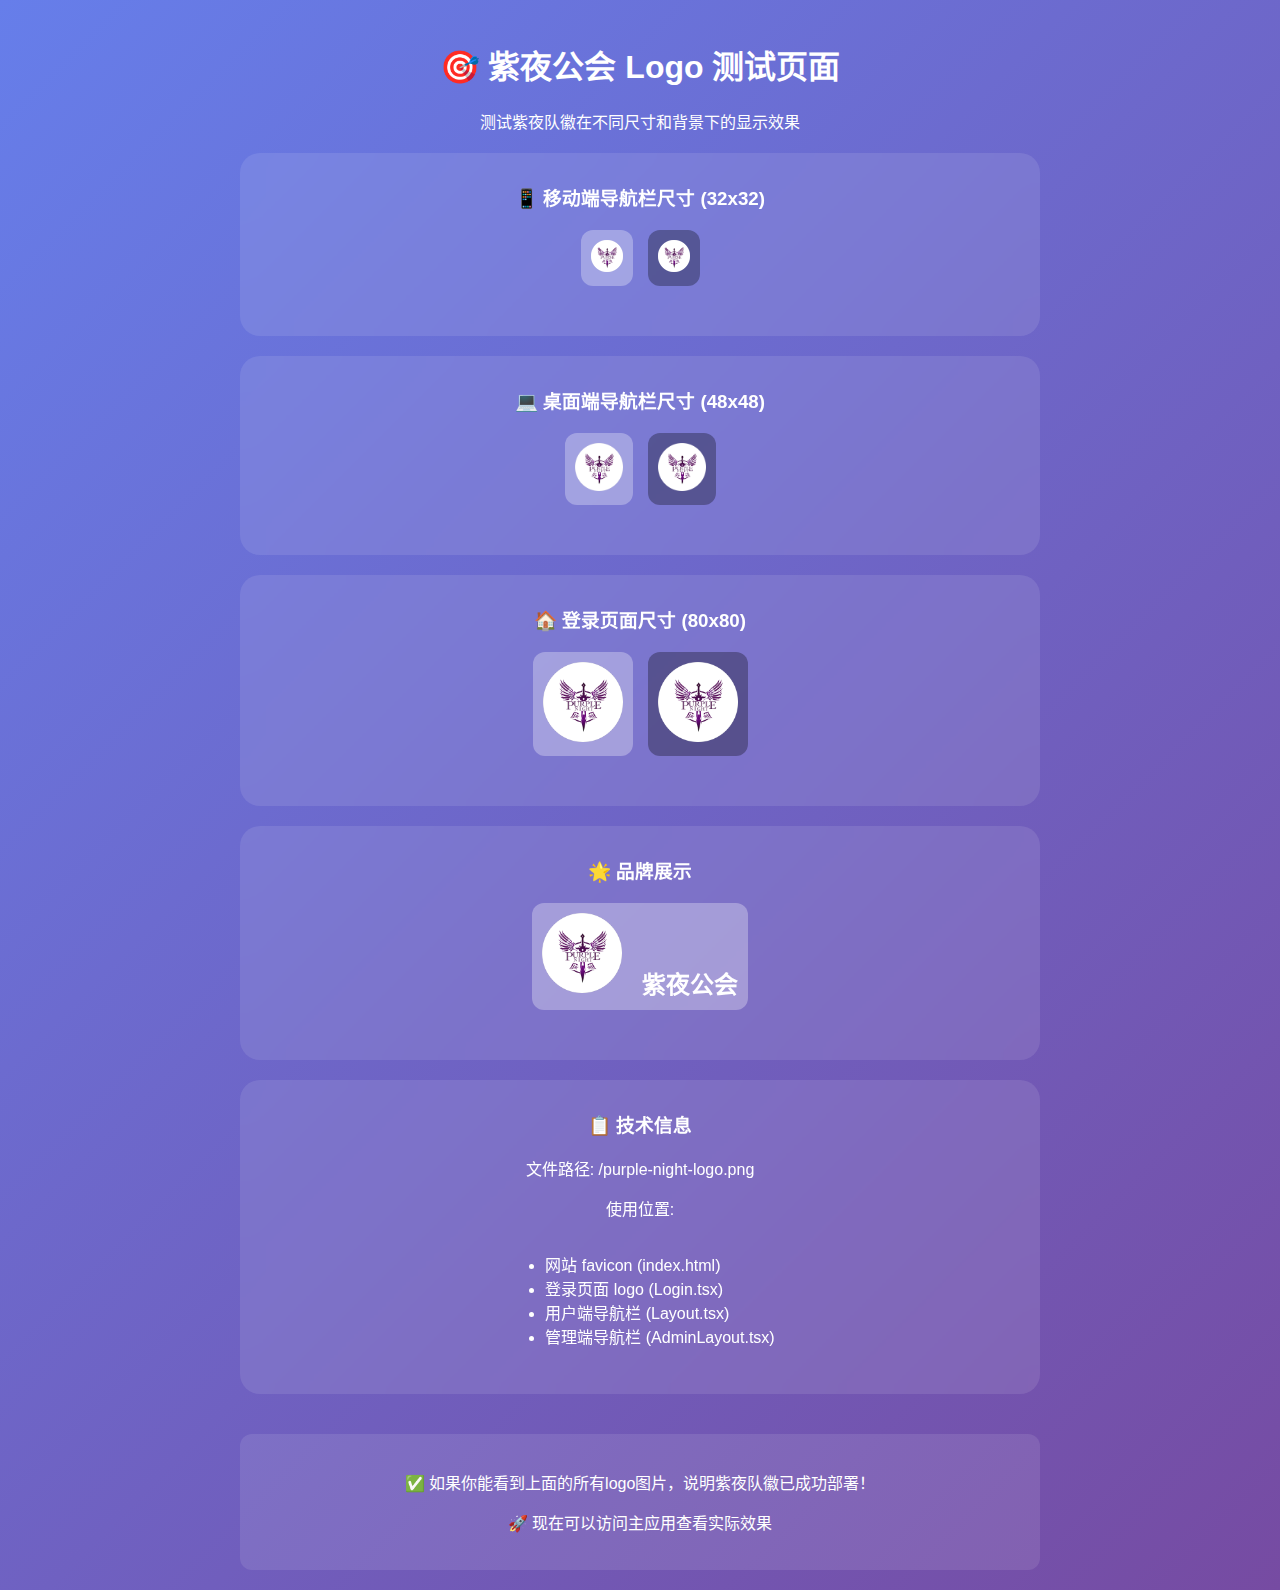
<file: test-logo.html>
<!DOCTYPE html>
<html lang="zh-CN">
<head>
    <meta charset="UTF-8">
    <meta name="viewport" content="width=device-width, initial-scale=1.0">
    <title>Logo测试页面</title>
    <style>
        body {
            font-family: Arial, sans-serif;
            margin: 0;
            padding: 20px;
            background: linear-gradient(135deg, #667eea 0%, #764ba2 100%);
            color: white;
        }
        .container {
            max-width: 800px;
            margin: 0 auto;
            text-align: center;
        }
        .logo-test {
            background: rgba(255, 255, 255, 0.1);
            border-radius: 20px;
            padding: 30px;
            margin: 20px 0;
            backdrop-filter: blur(10px);
        }
        .logo-test h3 {
            margin-top: 0;
            color: #fff;
        }
        .logo-display {
            display: flex;
            align-items: center;
            justify-content: center;
            gap: 15px;
            margin: 20px 0;
        }
        .logo-small {
            width: 32px;
            height: 32px;
        }
        .logo-medium {
            width: 48px;
            height: 48px;
        }
        .logo-large {
            width: 80px;
            height: 80px;
        }
        .logo-container {
            background: rgba(255, 255, 255, 0.2);
            border-radius: 12px;
            padding: 10px;
            display: inline-block;
        }
        .dark-bg {
            background: rgba(0, 0, 0, 0.3);
        }
        .light-bg {
            background: rgba(255, 255, 255, 0.3);
        }
    </style>
</head>
<body>
    <div class="container">
        <h1>🎯 紫夜公会 Logo 测试页面</h1>
        <p>测试紫夜队徽在不同尺寸和背景下的显示效果</p>

        <div class="logo-test">
            <h3>📱 移动端导航栏尺寸 (32x32)</h3>
            <div class="logo-display">
                <div class="logo-container light-bg">
                    <img src="/purple-night-logo.png" alt="紫夜公会" class="logo-small">
                </div>
                <div class="logo-container dark-bg">
                    <img src="/purple-night-logo.png" alt="紫夜公会" class="logo-small">
                </div>
            </div>
        </div>

        <div class="logo-test">
            <h3>💻 桌面端导航栏尺寸 (48x48)</h3>
            <div class="logo-display">
                <div class="logo-container light-bg">
                    <img src="/purple-night-logo.png" alt="紫夜公会" class="logo-medium">
                </div>
                <div class="logo-container dark-bg">
                    <img src="/purple-night-logo.png" alt="紫夜公会" class="logo-medium">
                </div>
            </div>
        </div>

        <div class="logo-test">
            <h3>🏠 登录页面尺寸 (80x80)</h3>
            <div class="logo-display">
                <div class="logo-container light-bg">
                    <img src="/purple-night-logo.png" alt="紫夜公会" class="logo-large">
                </div>
                <div class="logo-container dark-bg">
                    <img src="/purple-night-logo.png" alt="紫夜公会" class="logo-large">
                </div>
            </div>
        </div>

        <div class="logo-test">
            <h3>🌟 品牌展示</h3>
            <div class="logo-display">
                <div class="logo-container light-bg">
                    <img src="/purple-night-logo.png" alt="紫夜公会" class="logo-large">
                    <span style="margin-left: 15px; font-size: 24px; font-weight: bold;">紫夜公会</span>
                </div>
            </div>
        </div>

        <div class="logo-test">
            <h3>📋 技术信息</h3>
            <p>文件路径: /purple-night-logo.png</p>
            <p>使用位置:</p>
            <ul style="text-align: left; display: inline-block;">
                <li>网站 favicon (index.html)</li>
                <li>登录页面 logo (Login.tsx)</li>
                <li>用户端导航栏 (Layout.tsx)</li>
                <li>管理端导航栏 (AdminLayout.tsx)</li>
            </ul>
        </div>

        <div style="margin-top: 40px; padding: 20px; background: rgba(255, 255, 255, 0.1); border-radius: 12px;">
            <p>✅ 如果你能看到上面的所有logo图片，说明紫夜队徽已成功部署！</p>
            <p>🚀 现在可以访问主应用查看实际效果</p>
        </div>
    </div>
</body>
</html>
</file>
